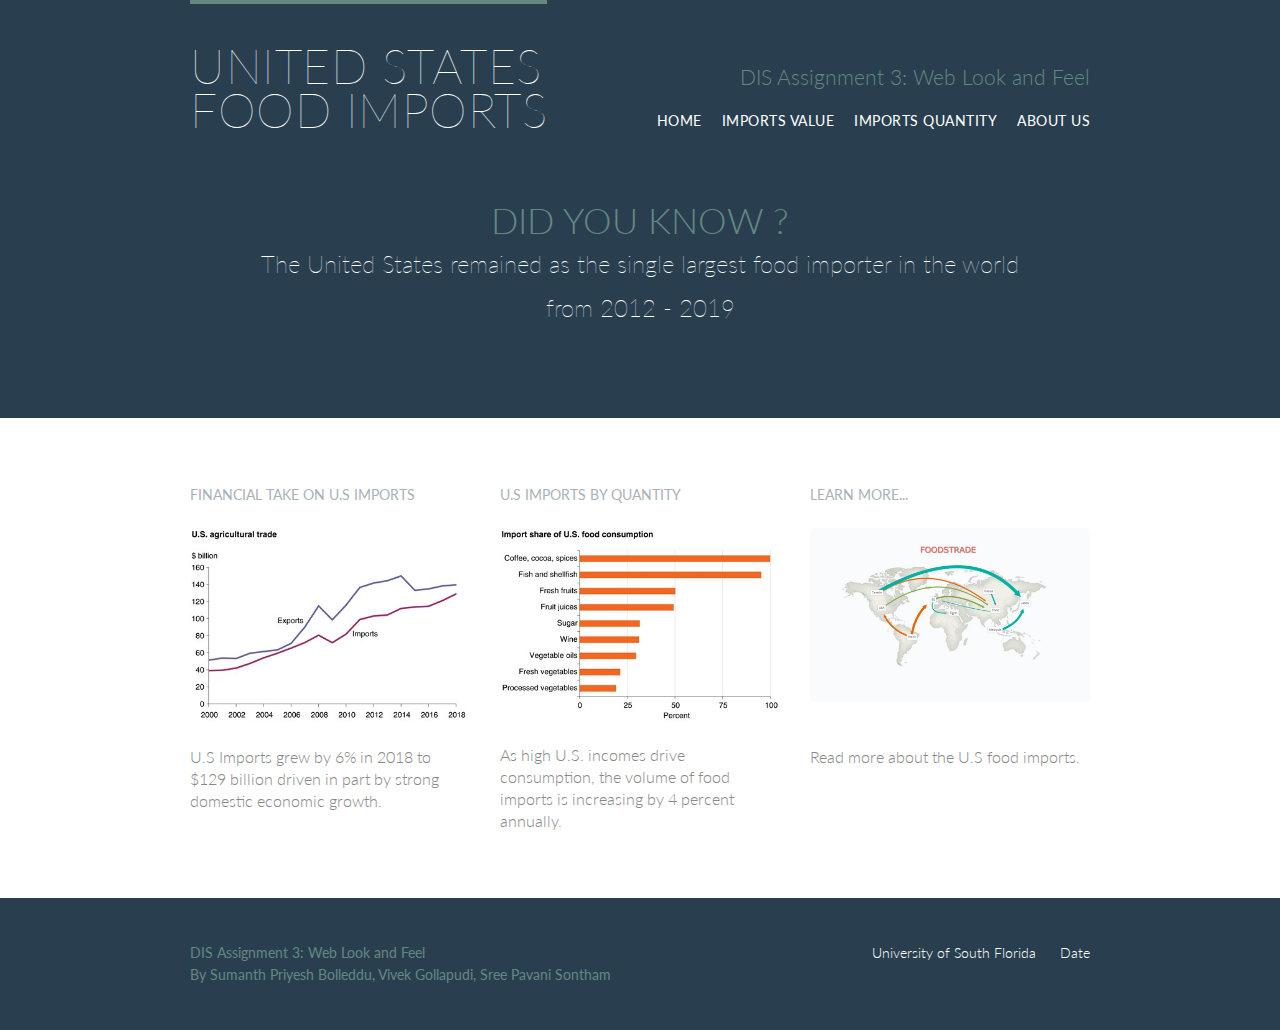
<file: index.html>
<!DOCTYPE html>
<html lang="en">

  <head>
    <meta charset="utf-8">
    <title>US Food Imports</title>
    <link rel="stylesheet" href="./css/main.css">
    <link rel="stylesheet" href="http://fonts.googleapis.com/css?family=Lato:100,300,400">
  </head>

  <body>

    <!-- Header -->

    <header class="primary-header container group">

      <h1 class="logo">
        <a href="index.html">United States <br> Food Imports</a>
      </h1>
      <h3 class="tagline">DIS Assignment 3: Web Look and Feel</h3>

      <nav class="nav primary-nav">
        <ul>
          <li><a href="index.html">Home</a></li><!--
          --><li><a href="importsbyvalue.html">Imports Value</a></li><!--
          --><li><a href="importsbyquantity.html">Imports Quantity</a></li><!--
          --><li><a href="aboutus.html">About Us</a></li>
        </ul>
      </nav>

    </header>

    <!-- Hero -->

    <section class="hero container">

      <h2>DID YOU KNOW ?</h2>

      <p> The United States remained as the single largest food importer in the world from 2012 - 2019</p>

    </section>

    <!-- Teasers -->

    <section class="row">
      <div class="grid">

        <!-- Food Imports by Value -->

        <section class="teaser col-1-3">
          <h5>Financial take on U.S imports</h5>
          <a href="importsbyvalue.html">
            <img src="./img/importsbyvalue.jpg">
          </a>
          <p>U.S Imports grew by 6% in 2018 to $129 billion driven in part by strong domestic economic growth.</p>
        </section><!--

        Food Imports by Quantity

        --><section class="teaser col-1-3">
          <h5>U.S imports by Quantity</h5>
          <a href="importsbyquantity.html">
            <img src="./img/importsbyquantity.jpg">
          </a>
          <p>As high U.S. incomes drive consumption, the volume of food imports is increasing by 4 percent annually.</p>
        </section><!--

        Learn More

        --><section class="teaser col-1-3">
          <h5>Learn More...</h5>
          <a href="learnmorewithjs.html">
            <img src="./img/learnmore.jpg">
          </a>
          <p><br>Read more about the U.S food imports.</p>
        </section>

      </div>
    </section>

    <!-- Footer -->

    <footer class="primary-footer container group">

      <small>DIS Assignment 3: Web Look and Feel <br>By Sumanth Priyesh Bolleddu, Vivek Gollapudi, Sree Pavani Sontham</small>
      <nav class="nav">
        <ul>
          <li><a href="https://www.usf.edu/">University of South Florida</a></li>
	    <li><a href="javascript:alert(Date());">Date</a></li>

        </ul>
      </nav>

    </footer>

  </body>
</html>
</file>
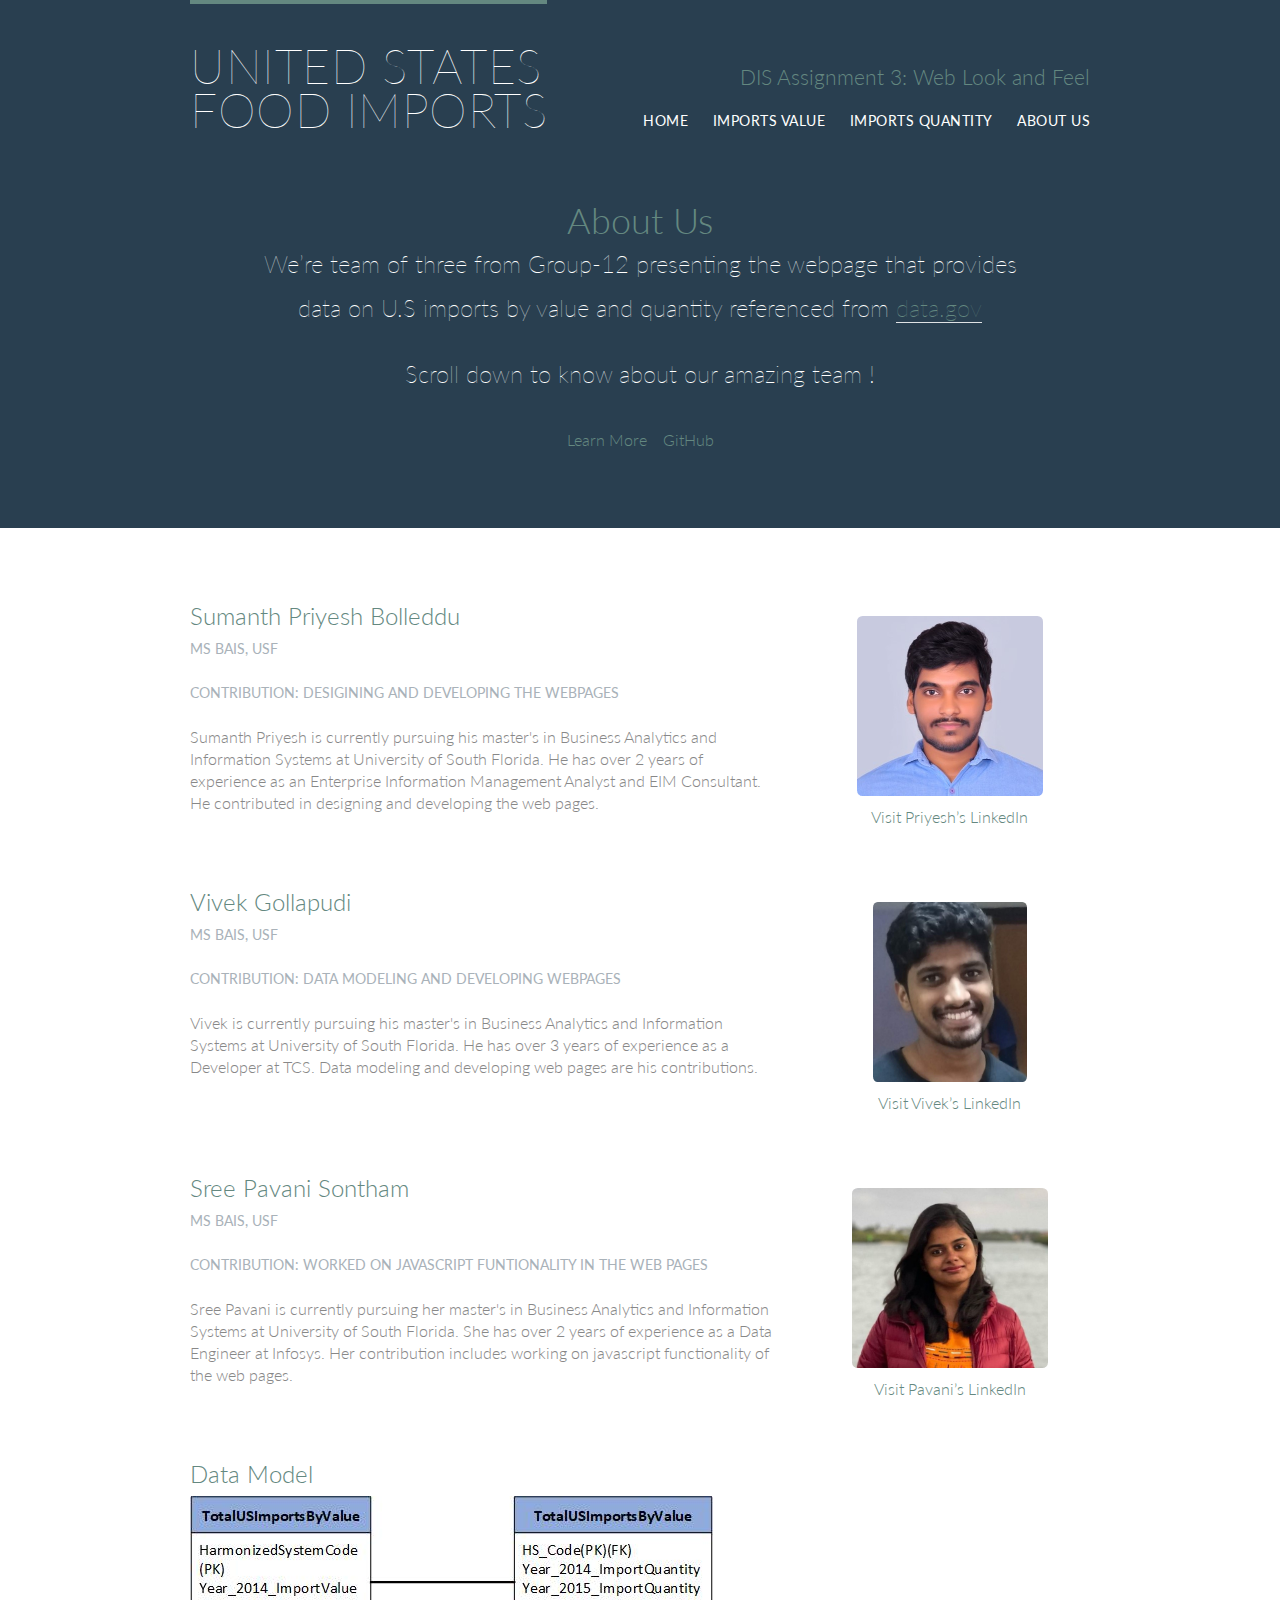
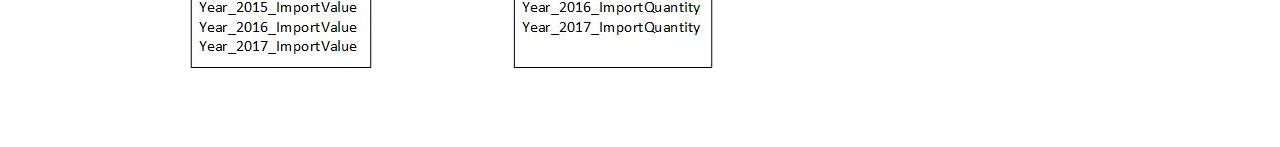
<file: aboutus.html>
<!DOCTYPE html>
<html lang="en">

  <head>
    <meta charset="utf-8">
    <title>About Us</title>
    <link rel="stylesheet" href="./css/main.css">
    <link rel="stylesheet" href="http://fonts.googleapis.com/css?family=Lato:100,300,400">
  </head>

  <body>

    <!-- Header -->

    <header class="primary-header container group">

      <h1 class="logo">
        <a href="index.html">United States <br> Food Imports</a>
      </h1>

      <h3 class="tagline">DIS Assignment 3: Web Look and Feel</h3>

      <nav class="nav primary-nav">
        <ul>
          <li><a href="index.html">Home</a></li>
          <li><a href="importsbyvalue.html">Imports Value</a></li>
          <li><a href="importsbyquantity.html">Imports Quantity</a></li>
	    <li><a href="aboutus.html">About Us</a></li>
        </ul>
      </nav>

    </header>

	<section class="hero container">

      <h2>About Us</h2>

     <p>We&#8217;re team of three from Group-12 presenting the webpage that provides data on U.S imports by value and quantity referenced from 
		<a href = "https://data.gov/"> data.gov </a> </p>
		
	<p> Scroll down to know about our amazing team ! </p>
	
	<small><a href="learnmorewithjs.html">Learn More</a>&nbsp;&nbsp;&nbsp;&nbsp;<a href="https://github.com/vivekgollapudi/Assignment_LookAndFeel">GitHub</a></small>
	
    </section>

    <!-- Main content -->

    <section class="row">
      <div class="grid">

        <section class="aboutus">

          <div class="col-2-3">

            <h2>Sumanth Priyesh Bolleddu</h2>
            <h5>MS BAIS, USF</h5>
		<h5> Contribution: Desigining and Developing the webpages </h5>

            <p>Sumanth Priyesh is currently pursuing his master's in Business Analytics and Information Systems at University of South Florida. He has over 2 years of experience as an Enterprise Information Management Analyst and EIM Consultant. He contributed in designing and developing the web pages.</p>

          </div><!--

          --><aside class="col-1-3">
            <div class="aboutus-info">

              <img src="./img/bsp.jpg" alt="Sumanth Priyesh Bolleddu">

              <ul>
                <li><a href="https://www.linkedin.com/in/sumanthpriyesh/">Visit Priyesh&#8217;s LinkedIn</a></li>
              </ul>

            </div>
          </aside>

        </section>
	
	<section class="aboutus">

          <div class="col-2-3">

            <h2>Vivek Gollapudi</h2>
            <h5>MS BAIS, USF</h5>
		<h5> Contribution: Data modeling and developing webpages</h5>

            <p>Vivek is currently pursuing his master's in Business Analytics and Information Systems at University of South Florida. He has over 3 years of experience as a Developer at TCS. Data modeling and developing web pages are his contributions.</p>

          </div><!--

          --><aside class="col-1-3">
            <div class="aboutus-info">

              <img src="./img/vivek.jpg" alt="vivek">

              <ul>
                <li><a href="https://www.linkedin.com/in/vgollapudi/">Visit Vivek&#8217;s LinkedIn</a></li>
              </ul>

            </div>
          </aside>

        </section>

	<section class="aboutus">

          <div class="col-2-3">

            <h2>Sree Pavani Sontham</h2>
            <h5>MS BAIS, USF</h5>
		<h5> Contribution: Worked on Javascript funtionality in the web pages </h5>

            <p>Sree Pavani is currently pursuing her master's in Business Analytics and Information Systems at University of South Florida. She has over 2 years of experience as a Data Engineer at Infosys. Her contribution includes working on javascript functionality of the web pages.</p>

          </div><!--

          --><aside class="col-1-3">
            <div class="aboutus-info">

              <img src="./img/pavani.jpg" alt="pavani">

              <ul>
                <li><a href="https://www.linkedin.com/in/sree-pavani-sontam-46074219b/">Visit Pavani&#8217;s LinkedIn</a></li>
              </ul>

            </div>
          </aside>

        </section>

	<section class="aboutus">

          <div class="col-2-3">

            <h2> Data Model</h2>
            
		<img src="./img/dm.jpg">

            </div>

        </section>

  </body>
</html>
</file>
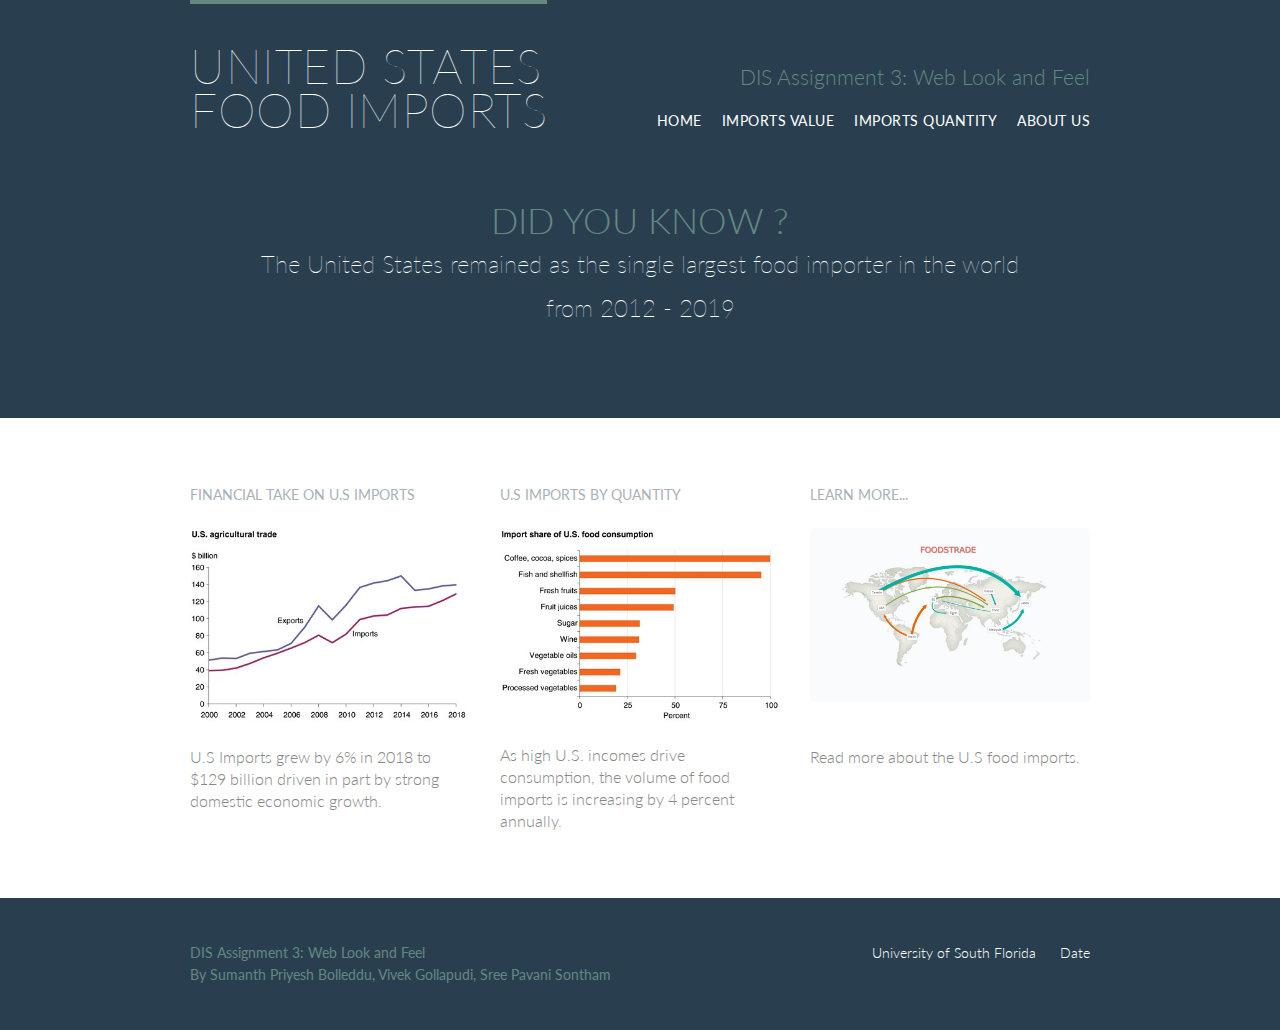
<file: home.html>
<!DOCTYPE html>
<html lang="en">

  <head>
    <meta charset="utf-8">
    <title>US Food Imports</title>
    <link rel="stylesheet" href="css/main.css">
    <link rel="stylesheet" href="http://fonts.googleapis.com/css?family=Lato:100,300,400">
  </head>

  <body>

    <!-- Header -->

    <header class="primary-header container group">

      <h1 class="logo">
        <a href="home.html">United States <br> Food Imports</a>
      </h1>
      <h3 class="tagline">DIS Assignment 3: Web Look and Feel</h3>

      <nav class="nav primary-nav">
        <ul>
          <li><a href="home.html">Home</a></li><!--
          --><li><a href="importsbyvalue.html">Imports Value</a></li><!--
          --><li><a href="importsbyquantity.html">Imports Quantity</a></li><!--
          --><li><a href="aboutus.html">About Us</a></li>
        </ul>
      </nav>

    </header>

    <!-- Hero -->

    <section class="hero container">

      <h2>DID YOU KNOW ?</h2>

      <p> The United States remained as the single largest food importer in the world from 2012 - 2019</p>

    </section>

    <!-- Teasers -->

    <section class="row">
      <div class="grid">

        <!-- Food Imports by Value -->

        <section class="teaser col-1-3">
          <h5>Financial take on U.S imports</h5>
          <a href="importsbyvalue.html">
            <img src="img/importsbyvalue.jpg">
          </a>
          <p>U.S Imports grew by 6% in 2018 to $129 billion driven in part by strong domestic economic growth.</p>
        </section><!--

        Food Imports by Quantity

        --><section class="teaser col-1-3">
          <h5>U.S imports by Quantity</h5>
          <a href="importsbyquantity.html">
            <img src="img/importsbyquantity.jpg">
          </a>
          <p>As high U.S. incomes drive consumption, the volume of food imports is increasing by 4 percent annually.</p>
        </section><!--

        Learn More

        --><section class="teaser col-1-3">
          <h5>Learn More...</h5>
          <a href="learnmorewithjs.html">
            <img src="img/learnmore.jpg">
          </a>
          <p><br>Read more about the U.S food imports.</p>
        </section>

      </div>
    </section>

    <!-- Footer -->

    <footer class="primary-footer container group">

      <small>DIS Assignment 3: Web Look and Feel <br>By Sumanth Priyesh Bolleddu, Vivek Gollapudi, Sree Pavani Sontham</small>
      <nav class="nav">
        <ul>
          <li><a href="https://www.usf.edu/">University of South Florida</a></li>
	    <li><a href="javascript:alert(Date());">Date</a></li>

        </ul>
      </nav>

    </footer>

  </body>
</html>
</file>
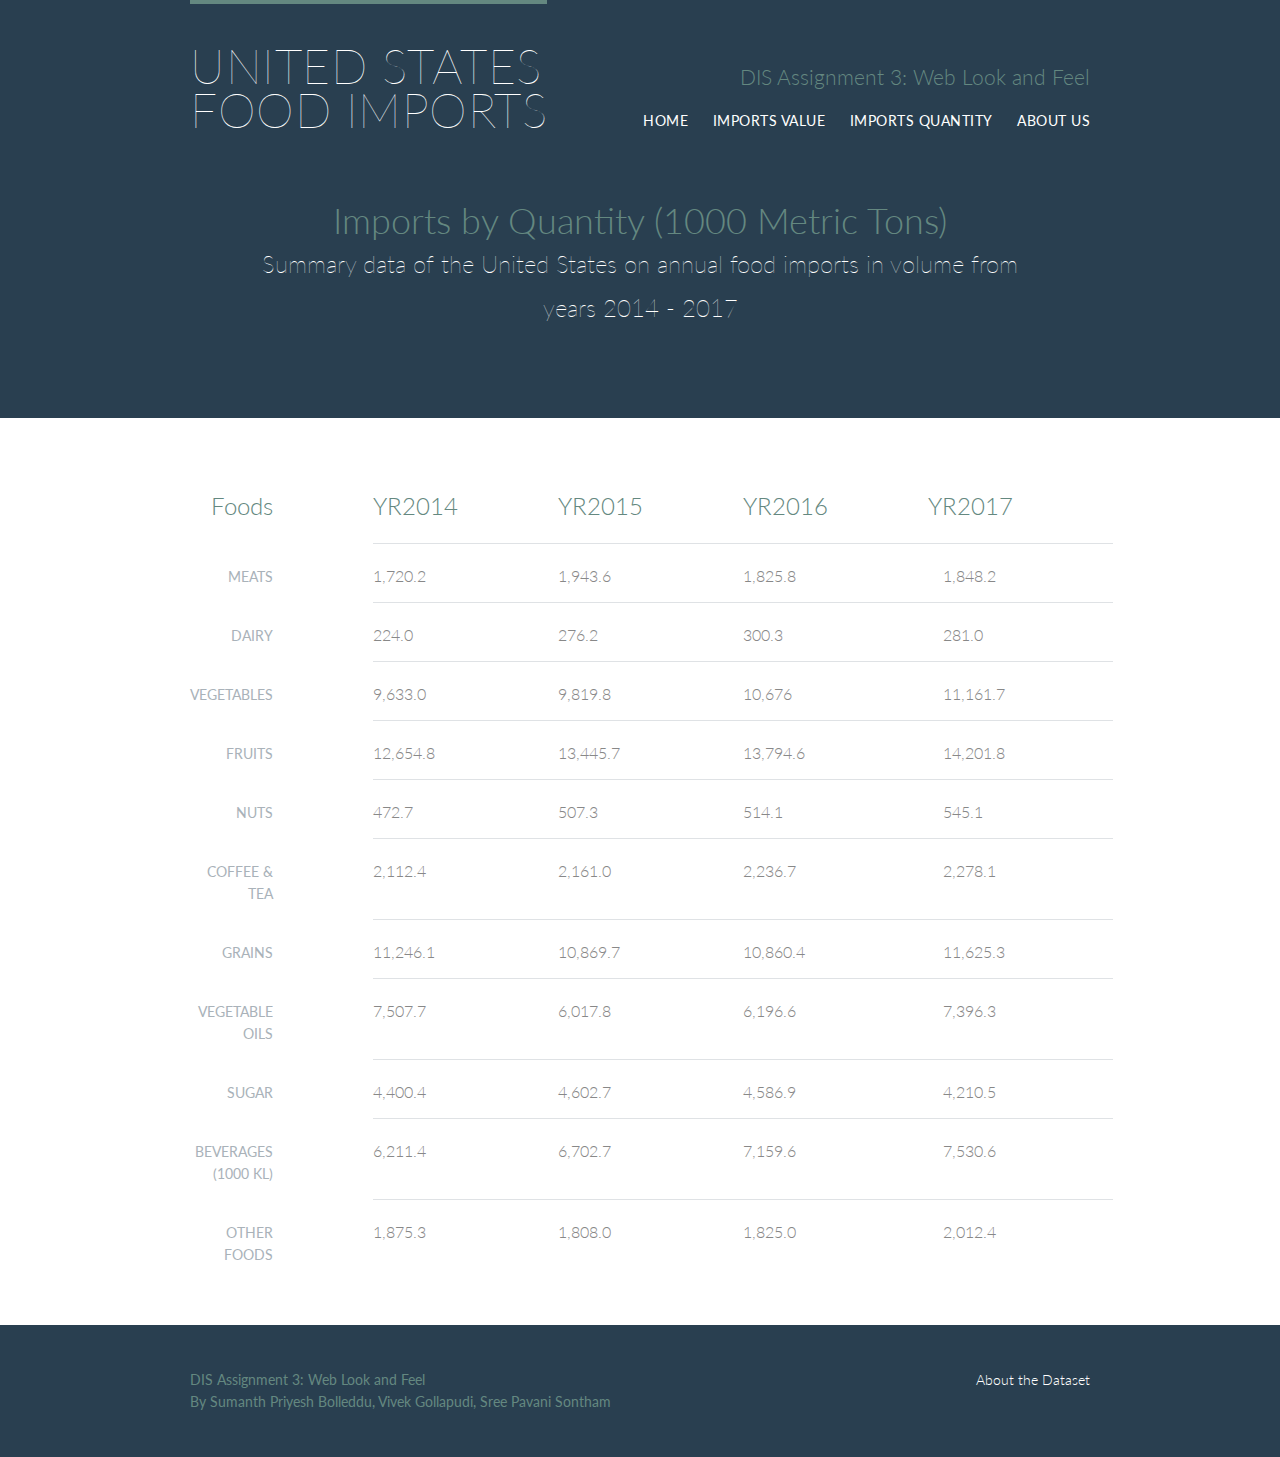
<file: importsbyquantity.html>
<!DOCTYPE html>
<html lang="en">

  <head>
    <meta charset="utf-8">
    <title>Imports By Value</title>
    <link rel="stylesheet" href="./css/main.css">
    <link rel="stylesheet" href="http://fonts.googleapis.com/css?family=Lato:100,300,400">
  </head>

  <body>

    <header class="primary-header container group">

      <h1 class="logo">
        <a href="home.html">United States<br>Food Imports</a>
      </h1>

      <h3 class="tagline">DIS Assignment 3: Web Look and Feel</h3>

      <nav class="nav primary-nav">
        <ul>
          <li><a href="home.html">Home</a></li>
          <li><a href="importsbyvalue.html">Imports Value</a></li>
          <li><a href="importsbyquantity.html">Imports Quantity</a></li>
	    <li><a href="aboutus.html">About Us</a></li>
        </ul>
      </nav>

    </header>

    <section class="hero container">

      <h2>Imports by Quantity (1000 Metric Tons)</h2>

      <p> Summary data of the United States on annual food imports in volume from years 2014 - 2017</p>

    </section>

    <section class="row">
      <div class="container">

        <table>
          <thead>
            <tr>
              <th scope="col">
                Foods
              </th>
	        <th scope="col">
                YR2014
              </th>
		  <th scope="col">
                YR2015
              </th>
		  <th scope="col">
                YR2016
              </th>
		  <th scope="col">
                YR2017
              </th>
            </tr>
          </thead>
          <tbody>
            <tr>
              <th scope="row">
                Meats
              </th>
            <td>1,720.2</td>
		<td>1,943.6</td>
		<td>1,825.8</td>
            <td>1,848.2</td>
		</tr>
            <tr>
		<tr>
              <th scope="row">
                Dairy
              </th>
            <td>224.0</td>
		<td>276.2</td>
		<td>300.3</td>
            <td>281.0</td>
		</tr>
            <tr>
		<tr>
              <th scope="row">
                Vegetables
              </th>
            <td>9,633.0</td>
		<td>9,819.8</td>
		<td>10,676</td>
            <td>11,161.7</td>
		</tr>
            <tr>
		<tr>
              <th scope="row">
                Fruits
              </th>
            <td>12,654.8</td>
		<td>13,445.7</td>
		<td>13,794.6</td>
            <td>14,201.8</td>
		</tr>
            <tr>
		<tr>
              <th scope="row">
                Nuts
              </th>
            <td>472.7</td>
		<td>507.3</td>
		<td>514.1</td>
            <td>545.1</td>
		</tr>
            <tr>
		<tr>
              <th scope="row">
                Coffee & Tea
              </th>
            <td>2,112.4</td>
		<td>2,161.0</td>
		<td>2,236.7</td>
            <td>2,278.1</td>
		</tr>
            <tr>
		<tr>
              <th scope="row">
                Grains
              </th>
            <td>11,246.1</td>
		<td>10,869.7</td>
		<td>10,860.4</td>
            <td>11,625.3</td>
		</tr>
            <tr>
		<tr>
              <th scope="row">
                Vegetable Oils
              </th>
            <td>7,507.7</td>
		<td>6,017.8</td>
		<td>6,196.6</td>
            <td>7,396.3</td>
		</tr>
            <tr>
		<tr>
              <th scope="row">
                Sugar
              </th>
            <td>4,400.4</td>
		<td>4,602.7</td>
		<td>4,586.9</td>
            <td>4,210.5</td>
		</tr>
            <tr>
		<tr>
              <th scope="row">
                Beverages (1000 KL)
              </th>
            <td>6,211.4</td>
		<td>6,702.7</td>
		<td>7,159.6</td>
            <td>7,530.6</td>
		</tr>
            <tr>
		<tr>
              <th scope="row">
                Other foods
              </th>
            <td>1,875.3</td>
		<td>1,808.0</td>
		<td>1,825.0</td>
            <td>2,012.4</td>
		</tr>
        </table>
      </div>
    </section>

    <footer class="primary-footer container group">
    <small>DIS Assignment 3: Web Look and Feel <br>By Sumanth Priyesh Bolleddu, Vivek Gollapudi, Sree Pavani Sontham</small>
	<nav class="nav">
        <ul>
          <li><a href="learnmorewithjs.html">About the Dataset</a></li>
        </ul>
      </nav>    
</footer>

  </body>
</html>
</file>
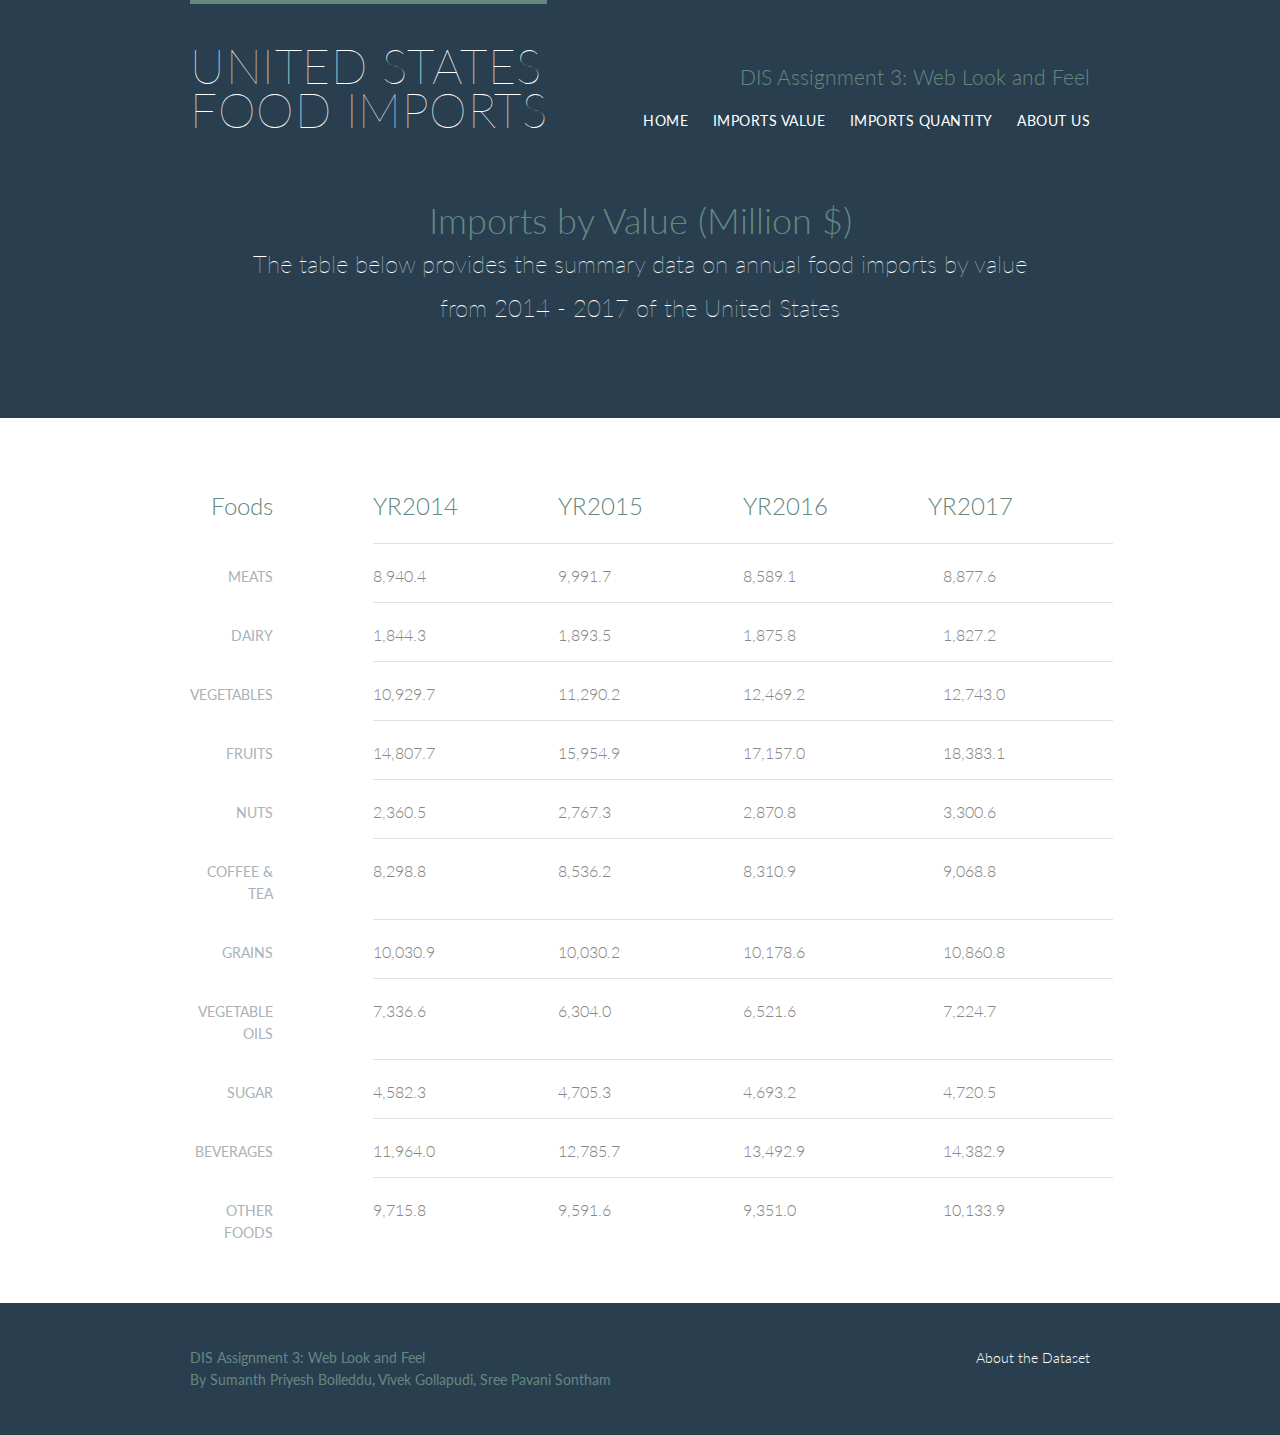
<file: importsbyvalue.html>
<!DOCTYPE html>
<html lang="en">

  <head>
    <meta charset="utf-8">
    <title>Imports By Value</title>
    <link rel="stylesheet" href="./css/main.css">
    <link rel="stylesheet" href="http://fonts.googleapis.com/css?family=Lato:100,300,400">
  </head>

  <body>

    <header class="primary-header container group">

      <h1 class="logo">
        <a href="home.html">United States<br>Food Imports</a>
      </h1>

      <h3 class="tagline">DIS Assignment 3: Web Look and Feel</h3>

      <nav class="nav primary-nav">
        <ul>
          <li><a href="home.html">Home</a></li>
          <li><a href="importsbyvalue.html">Imports Value</a></li>
          <li><a href="importsbyquantity.html">Imports Quantity</a></li>
	    <li><a href="aboutus.html">About Us</a></li>
        </ul>
      </nav>

    </header>

    <section class="hero container">

      <h2>Imports by Value (Million $)</h2>

      <p> The table below provides the summary data on annual food imports by value from 2014 - 2017 of the United States</p>

    </section>

    <section class="row">
      <div class="container">

        <table>
          <thead>
            <tr>
              <th scope="col">
                Foods
              </th>
	        <th scope="col">
                YR2014
              </th>
		  <th scope="col">
                YR2015
              </th>
		  <th scope="col">
                YR2016
              </th>
		  <th scope="col">
                YR2017
              </th>
            </tr>
          </thead>
          <tbody>
            <tr>
              <th scope="row">
                Meats
              </th>
            <td>8,940.4</td>
		<td>9,991.7</td>
		<td>8,589.1</td>
            <td>8,877.6</td>
		</tr>
            <tr>
		<tr>
              <th scope="row">
                Dairy
              </th>
            <td>1,844.3</td>
		<td>1,893.5</td>
		<td>1,875.8</td>
            <td>1,827.2</td>
		</tr>
            <tr>
		<tr>
              <th scope="row">
                Vegetables
              </th>
            <td>10,929.7</td>
		<td>11,290.2</td>
		<td>12,469.2</td>
            <td>12,743.0</td>
		</tr>
            <tr>
		<tr>
              <th scope="row">
                Fruits
              </th>
            <td>14,807.7</td>
		<td>15,954.9</td>
		<td>17,157.0</td>
            <td>18,383.1</td>
		</tr>
            <tr>
		<tr>
              <th scope="row">
                Nuts
              </th>
            <td>2,360.5</td>
		<td>2,767.3</td>
		<td>2,870.8</td>
            <td>3,300.6</td>
		</tr>
            <tr>
		<tr>
              <th scope="row">
                Coffee & Tea
              </th>
            <td>8,298.8</td>
		<td>8,536.2</td>
		<td>8,310.9</td>
            <td>9,068.8</td>
		</tr>
            <tr>
		<tr>
              <th scope="row">
                Grains
              </th>
            <td>10,030.9</td>
		<td>10,030.2</td>
		<td>10,178.6</td>
            <td>10,860.8</td>
		</tr>
            <tr>
		<tr>
              <th scope="row">
                Vegetable Oils
              </th>
            <td>7,336.6</td>
		<td>6,304.0</td>
		<td>6,521.6</td>
            <td>7,224.7</td>
		</tr>
            <tr>
		<tr>
              <th scope="row">
                Sugar
              </th>
            <td>4,582.3</td>
		<td>4,705.3</td>
		<td>4,693.2</td>
            <td>4,720.5</td>
		</tr>
            <tr>
		<tr>
              <th scope="row">
                Beverages
              </th>
            <td>11,964.0</td>
		<td>12,785.7</td>
		<td>13,492.9</td>
            <td>14,382.9</td>
		</tr>
            <tr>
		<tr>
              <th scope="row">
                Other Foods
              </th>
            <td>9,715.8</td>
		<td>9,591.6</td>
		<td>9,351.0</td>
            <td>10,133.9</td>
		</tr>
        </table>
      </div>
    </section>

    <footer class="primary-footer container group">
    <small>DIS Assignment 3: Web Look and Feel <br>By Sumanth Priyesh Bolleddu, Vivek Gollapudi, Sree Pavani Sontham</small>
    <nav class="nav">
        <ul>
          <li><a href="learnmorewithjs.html">About the Dataset</a></li>
        </ul>
      </nav>    
</footer>

  </body>
</html>
</file>
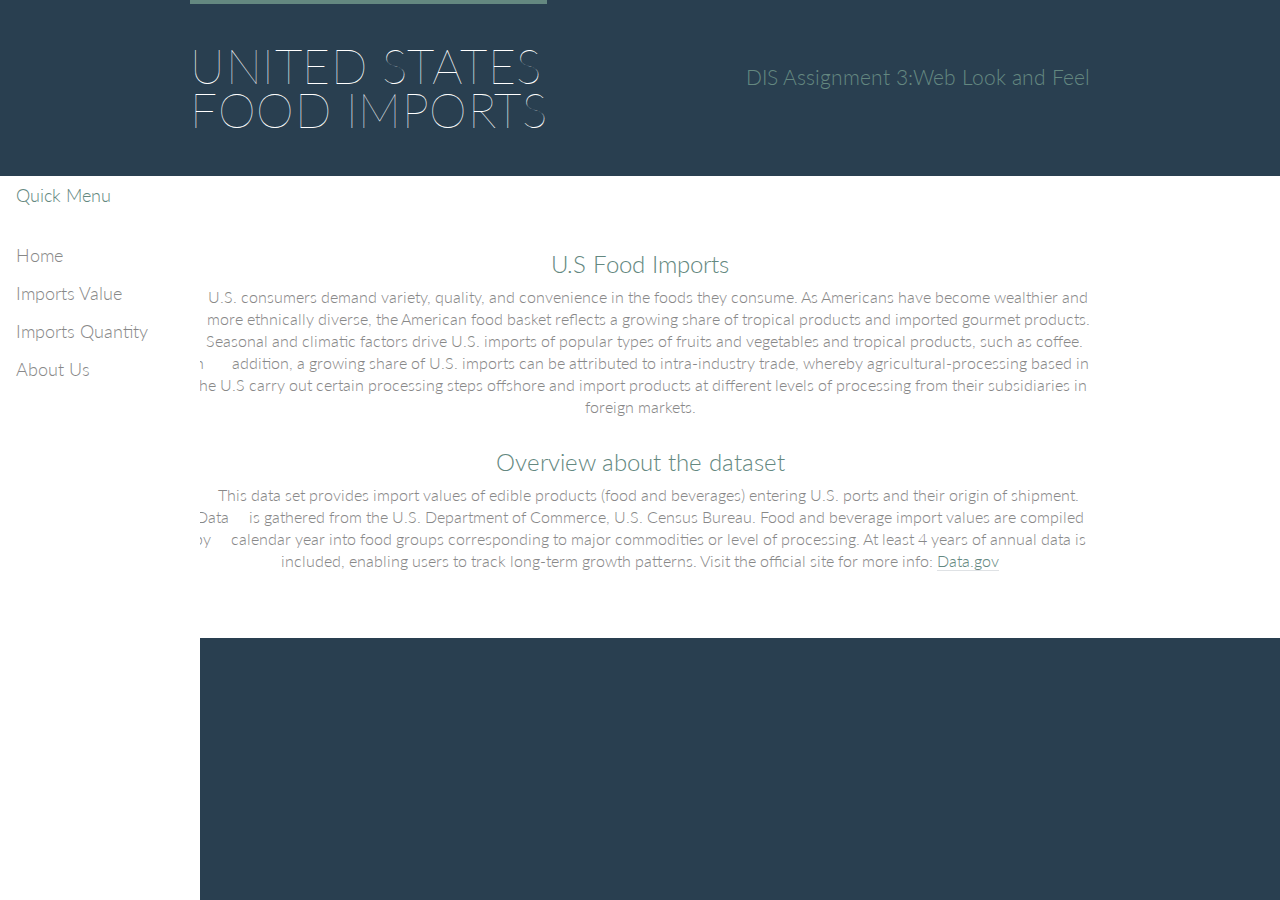
<file: learnmorewithjs.html>
<!DOCTYPE html>
<html lang="en">

  <head>
    <meta charset="utf-8">
	<title>Learn More</title>
	<meta name="viewport" content="width=device-width, initial-scale=1">
	<link rel="stylesheet" href="https://www.w3schools.com/w3css/4/w3.css">
	<link rel="stylesheet" href="https://www.w3schools.com/lib/w3-theme-black.css">
	<link rel="stylesheet" href="https://fonts.googleapis.com/css?family=Roboto">
	<link rel="stylesheet" href="https://cdnjs.cloudflare.com/ajax/libs/font-awesome/4.7.0/css/font-awesome.min.css">
    <link rel="stylesheet" href="./css/main.css">
    <link rel="stylesheet" href="http://fonts.googleapis.com/css?family=Lato:100,300,400">
	
   </head>

  <body>

    <!-- Header -->

    <header class="primary-header container group">

      <h1 class="logo">
        <a href="home.html">United States <br> Food Imports</a>
      </h1>

      <h3 class="tagline">DIS Assignment 3:Web Look and Feel</h3>

    </header>

<!-- Sidebar -->
<nav class="w3-sidebar w3-bar-block w3-collapse w3-large w3-theme-l5 w3-animate-left" id="mySidebar">
  <a href="javascript:void(0)" onclick="w3_close()" class="w3-right w3-xlarge w3-padding-large w3-hover-black w3-hide-large" title="Close Menu">
    <i class="fa fa-remove"></i>
  </a>
  <h4 class="w3-bar-item"><b>Quick Menu</b></h4>
  <a class="w3-bar-item w3-button w3-hover-black" href="home.html">Home</a>
  <a class="w3-bar-item w3-button w3-hover-black" href="importsbyvalue.html">Imports Value</a>
  <a class="w3-bar-item w3-button w3-hover-black" href="importsbyquantity.html">Imports Quantity</a>
  <a class="w3-bar-item w3-button w3-hover-black" href="aboutus.html">About Us</a>
</nav>

<!-- when opening sidebar on small screens -->
<div class="w3-overlay w3-hide-large" onclick="w3_close()" style="cursor:pointer" title="close side menu" id="myOverlay"></div>
	

     <!-- Details -->

	<section class="row" align="center">
      <div class="container">

          <h2>U.S Food Imports</h2>

          <p>&nbsp;&nbsp;&nbsp;&nbsp;U.S. consumers demand variety, quality, and convenience in the foods they consume.
		 As Americans have become wealthier and &nbsp;&nbsp;&nbsp;&nbsp;more ethnically diverse,
		 the American food basket reflects a growing share of tropical products 
		and imported gourmet products. &nbsp;&nbsp;Seasonal and climatic factors 
		drive U.S. imports of popular types of fruits and vegetables and 
		tropical products, such as coffee. In &nbsp;&nbsp;&nbsp;&nbsp;&nbsp;&nbsp;addition, a growing
		 share of U.S. imports can be attributed to intra-industry trade, 
		whereby agricultural-processing based in the U.S carry out certain
		 processing steps offshore and import products at 
		different levels of processing from their subsidiaries in 
		foreign markets.</p>


          <h2>Overview about the dataset</h2>

	    <p>&nbsp;&nbsp;&nbsp;&nbsp;This data set provides import values of edible products 
		(food and beverages) entering U.S. ports and their origin of shipment.
		 Data &nbsp;&nbsp;&nbsp;&nbsp;is gathered from the U.S. Department of Commerce, U.S. Census Bureau. 
		Food and beverage import values are compiled by &nbsp;&nbsp;&nbsp;&nbsp;calendar year into 
		food groups corresponding to major commodities or level of processing. 
		At least 4 years of annual data is included, enabling users to track 
		long-term growth patterns. Visit the official site for more info: <a href="https://data.gov/"> Data.gov </a></p>
		
	</section>

 <script src="./js/script.js"></script>

  </body>
</html>
</file>
<file: css/main.css>
html, body, div, span, applet, object, iframe,
h1, h2, h3, h4, h5, h6, p, blockquote, pre,
a, abbr, acronym, address, big, cite, code,
del, dfn, em, img, ins, kbd, q, s, samp,
small, strike, strong, sub, sup, tt, var,
b, u, i, center,
dl, dt, dd, ol, ul, li,
fieldset, form, label, legend,
table, caption, tbody, tfoot, thead, tr, th, td,
article, aside, canvas, details, embed,
figure, figcaption, footer, header, hgroup,
menu, nav, output, ruby, section, summary,
time, mark, audio, video {
  margin: 0;
  padding: 0;
  border: 0;
  font-size: 100%;
  font: inherit;
  vertical-align: baseline;
}
article, aside, details, figcaption, figure,
footer, header, hgroup, menu, nav, section {
  display: block;
}
body {
  line-height: 1;
}
ol, ul {
  list-style: none;
}
blockquote, q {
  quotes: none;
}
blockquote:before, blockquote:after,
q:before, q:after {
  content: '';
  content: none;
}
table {
  border-collapse: collapse;
  border-spacing: 0;
}


body {
  background: #293f50;
  color: #888;
  font: 300 16px/22px "Lato", "Open Sans", "Helvetica Neue", Helvetica, Arial, sans-serif;
}


*,
*:before,
*:after {
  -webkit-box-sizing: border-box;
     -moz-box-sizing: border-box;
          box-sizing: border-box;
}
.container,
.grid {
  margin: 0 auto;
  width: 960px;
}
.container {
  padding-left: 30px;
  padding-right: 30px;
}
.grid,
.col-1-3,
.col-2-3 {
  padding-left: 15px;
  padding-right: 15px;
}
.col-1-3,
.col-2-3  {
  display: inline-block;
  vertical-align: top;
}
.col-1-3 {
  width: 33.33%;
}
.col-2-3 {
  width: 66.66%;
}

.group:before,
.group:after {
  content: "";
  display: table;
}
.group:after {
  clear: both;
}
.group {
  clear: both;
  *zoom: 1;
}

.row,
.row-alt {
  min-width: 960px;
}
.row {
  background: #fff;
  padding: 66px 0 44px 0;
}
.row-alt {
  background: #cbe2c1;
  background: -webkit-linear-gradient(to right, #a1d3b0, #f6f1d3);
  background:    -moz-linear-gradient(to right, #a1d3b0, #f6f1d3);
  background:         linear-gradient(to right, #a1d3b0, #f6f1d3);
  padding: 44px 0 22px 0;
}

h1, h2, h3, h4 {
  color: #648880;
}
h1, h3, h4, h5, p {
  margin-bottom: 22px;
}
h1 {
  font-size: 36px;
  line-height: 44px;
}
h2 {
  font-size: 24px;
  line-height: 44px;
}
h3 {
  font-size: 21px;
}
h4 {
  font-size: 18px;
}
h5 {
  color: #a9b2b9;
  font-size: 14px;
  font-weight: 400;
  text-transform: uppercase;
}
strong {
  font-weight: 400;
}
cite,
em {
  font-style: italic;
}

.lead {
  text-align: center;
}
.lead p {
  font-size: 21px;
  line-height: 33px;
}

a {
  color: #648880;
  text-decoration: none;
}
a:hover {
  color: #a9b2b9;
}
p a {
  border-bottom: 1px solid #dfe2e5;
}
.primary-header a,
.primary-footer a {
  color: #fff;
}
.primary-header a:hover,
.primary-footer a:hover {
  color: #648880;
}

.btn {
  border-radius: 5px;
  color: #fff;
  cursor: pointer;
  display: inline-block;
  font-weight: 400;
  letter-spacing: .5px;
  margin: 0;
  text-transform: uppercase;
}
.btn-default {
  border: 0;
  background: #648880;
  padding: 11px 30px;
  font-size: 14px;
}
.btn-default:hover {
  background: #77a198;
}
.btn-alt {
  border: 1px solid #fff;
  padding: 10px 30px;
}
.btn-alt:hover {
  background: #fff;
  color: #648880;
}


.logo {
  border-top: 4px solid #648880;
  float: left;
  font-size: 48px;
  font-weight: 100;
  letter-spacing: .5px;
  line-height: 44px;
  padding: 40px 0 22px 0;
  text-transform: uppercase;
}
.tagline {
  margin: 66px 0 22px 0;
  text-align: right;
}
.primary-nav {
  font-size: 14px;
  font-weight: 400;
  letter-spacing: .5px;
  text-transform: uppercase;
}


.primary-footer {
  color: #648880;
  font-size: 14px;
  padding-bottom: 44px;
  padding-top: 44px;
}
.primary-footer small {
  float: left;
  font-weight: 400;
}


.nav {
  text-align: right;
}
.nav li {
  display: inline-block;
  margin: 0 10px;
  vertical-align: top;
}
.nav li:last-child {
  margin-right: 0;
}

/*
  Home
*/

.hero {
  color: #fff;
  line-height: 44px;
  padding: 22px 80px 66px 80px;
  text-align: center;
}
.hero h2 {
  font-size: 36px;
}
.hero p {
  font-size: 24px;
  font-weight: 100;
}
.teaser a:hover h3 {
  color: #a9b2b9;
}
.teaser img {
  border-radius: 5px;
  display: block;
  margin-bottom: 22px;
  max-width: 100%
}

/*
  About Us
*/

.aboutus {
  margin-bottom: 30px;
}
.aboutus-info {
  /*border: 1px solid #dfe2e5;
  border-radius: 5px;*/
  margin-top: 88px;
  padding-bottom: 22px;
  text-align: center;
}
.aboutus-info img {
  border-radius: 3%;
  height: 180px;
  margin: -66px 0 10px 0;
  vertical-align: top;
}

/* Importbyvaluequantity*/

table {
  margin-bottom: 44px;
  width: 100%;
}
table:last-child {
  margin-bottom: 0;
}
th,
td {
  padding-bottom: 15px;
  vertical-align: top;
}
th {
  padding-right: 100px;
  text-align: right;
  width: 20%;
}
td {
  width: 40%;
}
thead {
  line-height: 44px;
}
thead th {
  color: #648880;
  font-size: 24px;
}
tbody th {
  color: #a9b2b9;
  font-size: 14px;
  font-weight: 400;
  padding-top: 22px;
  text-transform: uppercase;
}
tbody td {
  border-top: 1px solid #dfe2e5;
  padding-top: 21px;
}
tbody td:first-of-type {
  padding-right: 15px;
}
tbody td:last-of-type {
  padding-left: 15px;
}
tbody td:only-of-type {
  padding-left: 0;
  padding-right: 0;
}
table a {
  color: #888;
}
table h4 {
  margin-bottom: 0;
}
.schedule-offset {
  color: #a9b2b9;
}
</file>
